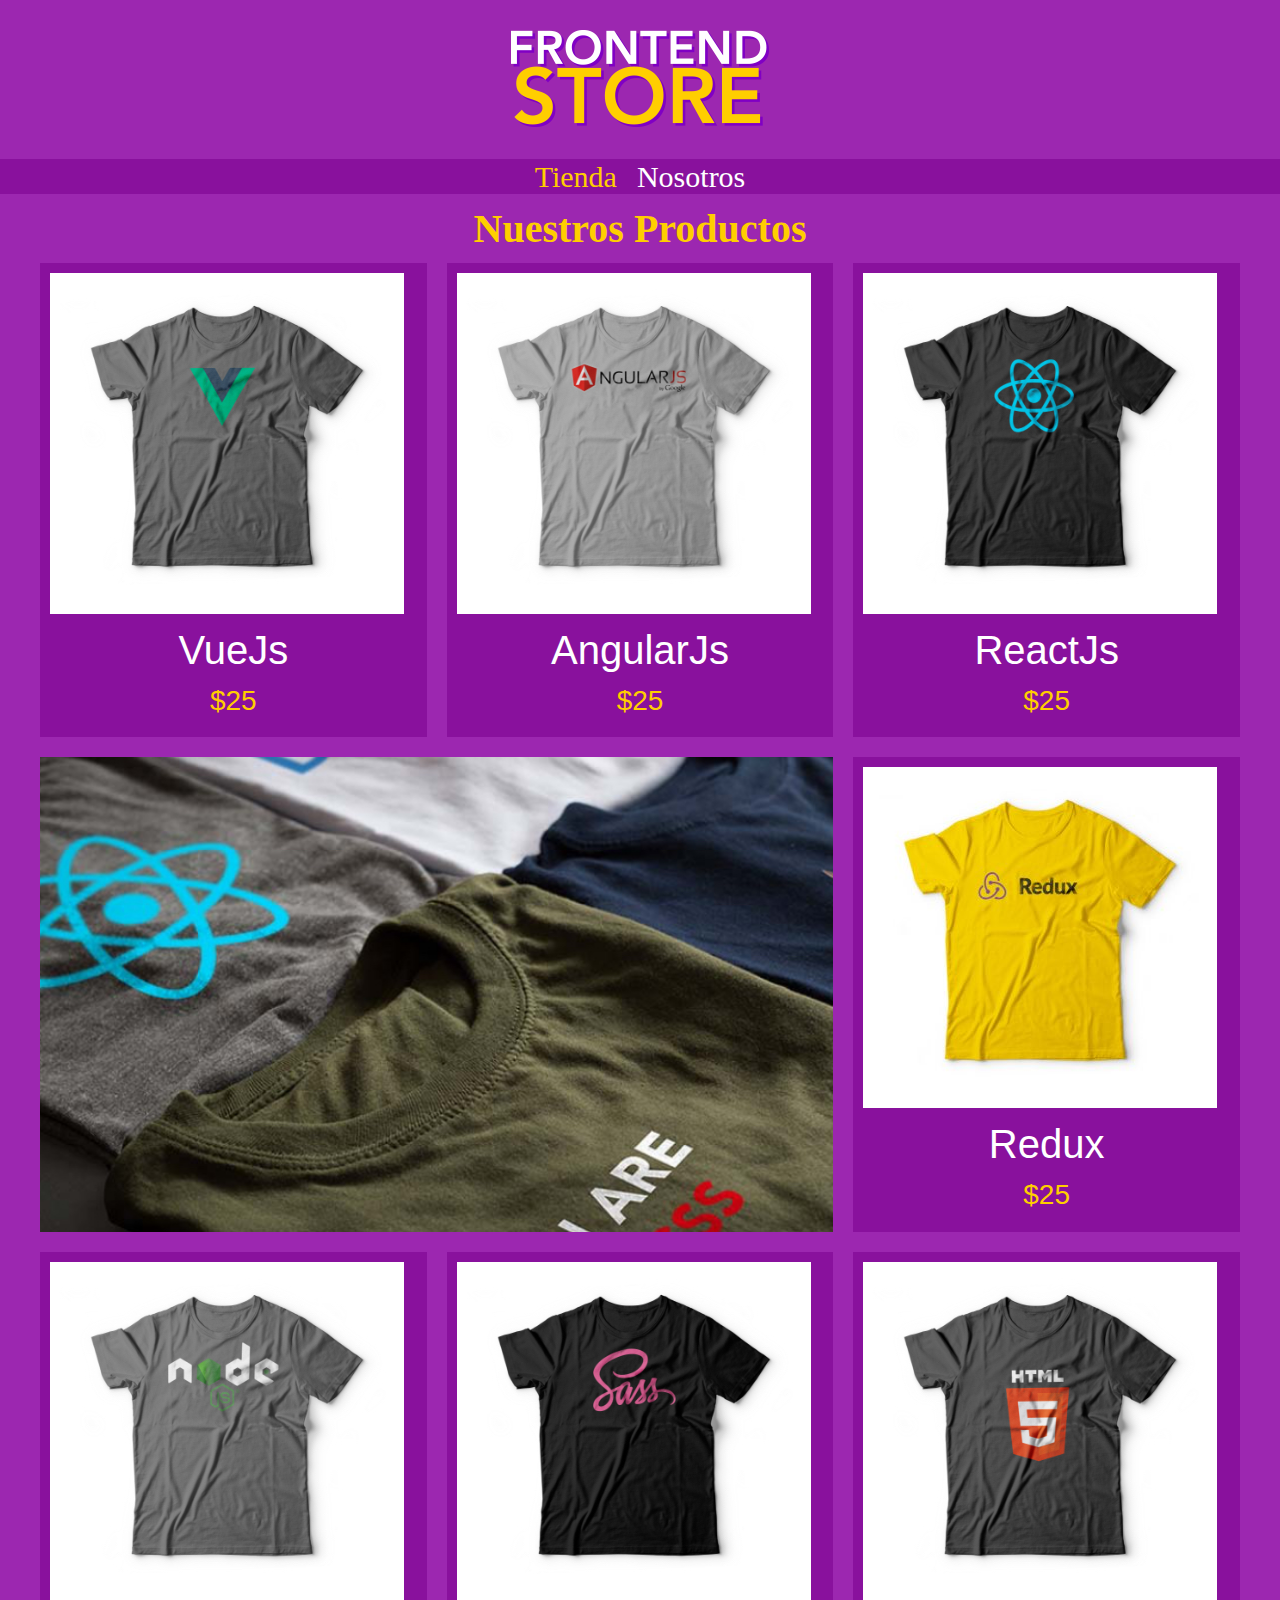
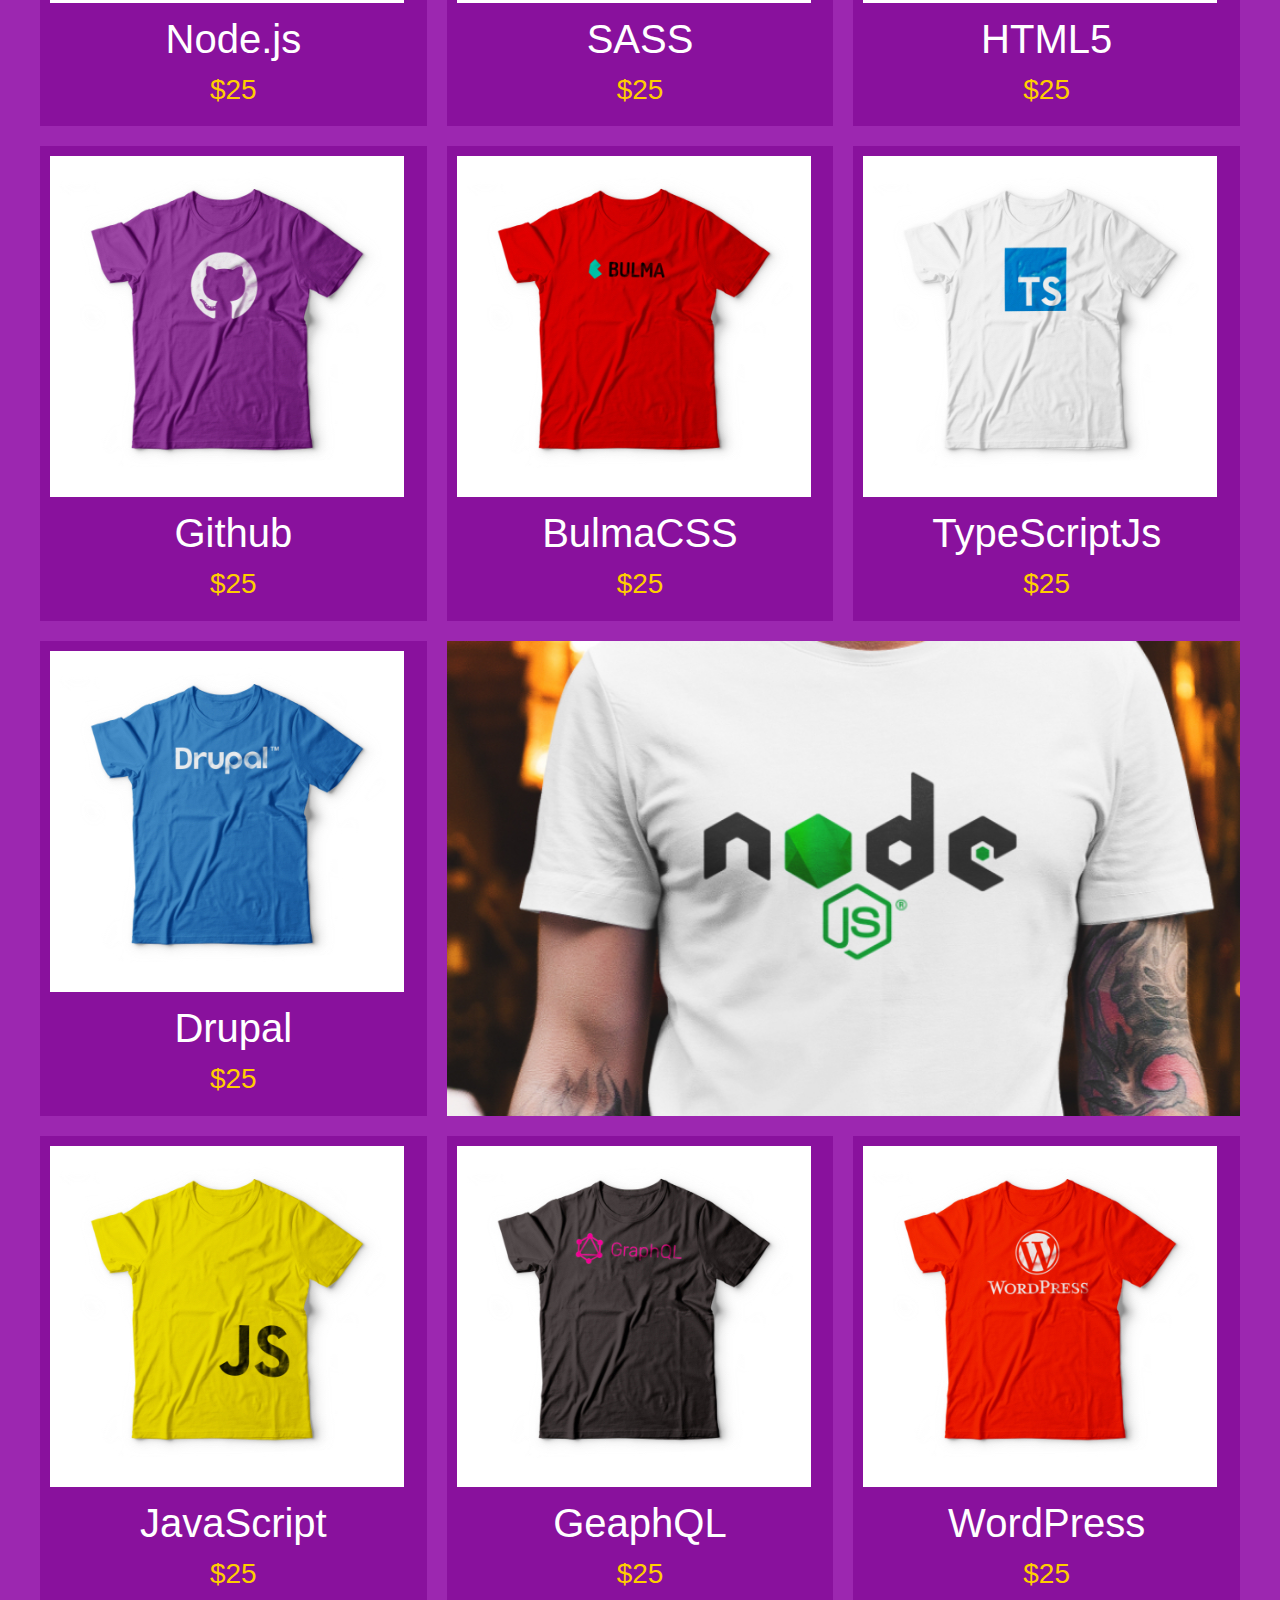
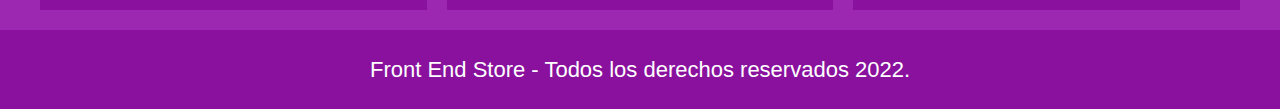
<file: FrontEndStore_inicio/index.html>
<!DOCTYPE html>
<html lang="en">

<head>
    <meta charset="UTF-8">
    <meta http-equiv="X-UA-Compatible" content="IE=edge">
    <meta name="viewport" content="width=device-width, initial-scale=1.0">
    <title>Frontend Store</title>
    <link rel="stylesheet" href="css\normalize.css">
    <link rel="preconnect" href="https://fonts.googleapis.com">
    <link rel="preconnect" href="https://fonts.gstatic.com" crossorigin>
    <link href="https://fonts.googleapis.com/css2?family=Staatliches&display=swap" rel="stylesheet">
    <link rel="stylesheet" href="css\style.css">


</head>

<body>
    <header class="header">
        <a href="index.html">
            <img class="header__logo" src="img/logo.png" alt="Logotype">
        </a>
    </header>

    <nav class="navegation">
        <a class="navegation__link navegation__link--active" href="producto.html">Tienda</a>
        <a class="navegation__link " href="nosotros.html">Nosotros</a>
    </nav>

    <main class="contend">
        <h1>Nuestros Productos</h1>

        <div class="grid">
            <div class="product">
                <a href="producto.html">
                    <img class="prduct__img" src="img/1.jpg" alt="imagen camisa">
                    <div class="product__information">
                        <p class="product__name">VueJs</p>
                        <p class="product__price">$25</p>

                    </div>
                </a>
            </div>
            <!--Fin de product-->
            <div class="product">
                <a href="producto.html">
                    <img class="prduct__img" src="img/2.jpg" alt="imagen camisa">

                    <div class="product__information">
                        <p class="product__name">AngularJs</p>
                        <p class="product__price">$25</p>

                    </div>
                </a>
            </div>
            <!--Fin de product-->
            <div class="product">
                <a href="producto.html">
                    <img class="prduct__img" src="img/3.jpg" alt="imagen camisa">

                    <div class="product__information">
                        <p class="product__name">ReactJs</p>
                        <p class="product__price">$25</p>

                    </div>
                </a>
            </div>
            <!--Fin de product-->
            <div class="product">
                <a href="producto.html">
                    <img class="prduct__img" src="img/4.jpg" alt="imagen camisa">

                    <div class="product__information">
                        <p class="product__name">Redux</p>
                        <p class="product__price">$25</p>

                    </div>
                </a>
            </div>
            <!--Fin de product-->
            <div class="product">
                <a href="producto.html">
                    <img class="prduct__img" src="img/5.jpg" alt="imagen camisa">

                    <div class="product__information">
                        <p class="product__name">Node.js</p>
                        <p class="product__price">$25</p>

                    </div>
                </a>
            </div>
            <!--Fin de product-->
            <div class="product">
                <a href="producto.html">
                    <img class="prduct__img" src="img/6.jpg" alt="imagen camisa">

                    <div class="product__information">
                        <p class="product__name">SASS</p>
                        <p class="product__price">$25</p>

                    </div>
                </a>
            </div>
            <!--Fin de product-->
            <div class="product">
                <a href="producto.html">
                    <img class="prduct__img" src="img/7.jpg" alt="imagen camisa">

                    <div class="product__information">
                        <p class="product__name">HTML5</p>
                        <p class="product__price">$25</p>

                    </div>
                </a>
            </div>
            <!--Fin de product-->
            <div class="product">
                <a href="producto.html">
                    <img class="prduct__img" src="img/8.jpg" alt="imagen camisa">

                    <div class="product__information">
                        <p class="product__name">Github</p>
                        <p class="product__price">$25</p>

                    </div>
                </a>
            </div>
            <!--Fin de product-->
            <div class="product">
                <a href="producto.html">
                    <img class="prduct__img" src="img/9.jpg" alt="imagen camisa">

                    <div class="product__information">
                        <p class="product__name">BulmaCSS</p>
                        <p class="product__price">$25</p>

                    </div>
                </a>
            </div>
            <!--Fin de product-->
            <div class="product">
                <a href="producto.html">
                    <img class="prduct__img" src="img/10.jpg" alt="imagen camisa">

                    <div class="product__information">
                        <p class="product__name">TypeScriptJs</p>
                        <p class="product__price">$25</p>

                    </div>
                </a>
            </div>
            <!--Fin de product-->
            <div class="product">
                <a href="producto.html">
                    <img class="prduct__img" src="img/11.jpg" alt="imagen camisa">

                    <div class="product__information">
                        <p class="product__name">Drupal</p>
                        <p class="product__price">$25</p>

                    </div>
                </a>
            </div>
            <!--Fin de product-->
            <div class="product">
                <a href="producto.html">
                    <img class="prduct__img" src="img/12.jpg" alt="imagen camisa">

                    <div class="product__information">
                        <p class="product__name">JavaScript</p>
                        <p class="product__price">$25</p>

                    </div>
                </a>
            </div>
            <!--Fin de product-->
            <div class="product">
                <a href="producto.html">
                    <img class="prduct__img" src="img/13.jpg" alt="imagen camisa">

                    <div class="product__information">
                        <p class="product__name">GeaphQL</p>
                        <p class="product__price">$25</p>

                    </div>
                </a>
            </div>
            <!--Fin de product-->
            <div class="product">
                <a href="producto.html">
                    <img class="prduct__img" src="img/14.jpg" alt="imagen camisa">

                    <div class="product__information">
                        <p class="product__name">WordPress</p>
                        <p class="product__price">$25</p>

                    </div>
                </a>
            </div>
            <!--Fin de product-->
            <div class="grafic grafic--t-shirt"></div>
            <div class="grafic grafic--node"></div>
        </div>
        <!--Fin del grid-->
    </main>

    <footer class="footer">
        <p class="footer__text">Front End Store - Todos los derechos reservados 2022.</p>
    </footer>
</body>

</html>
</file>
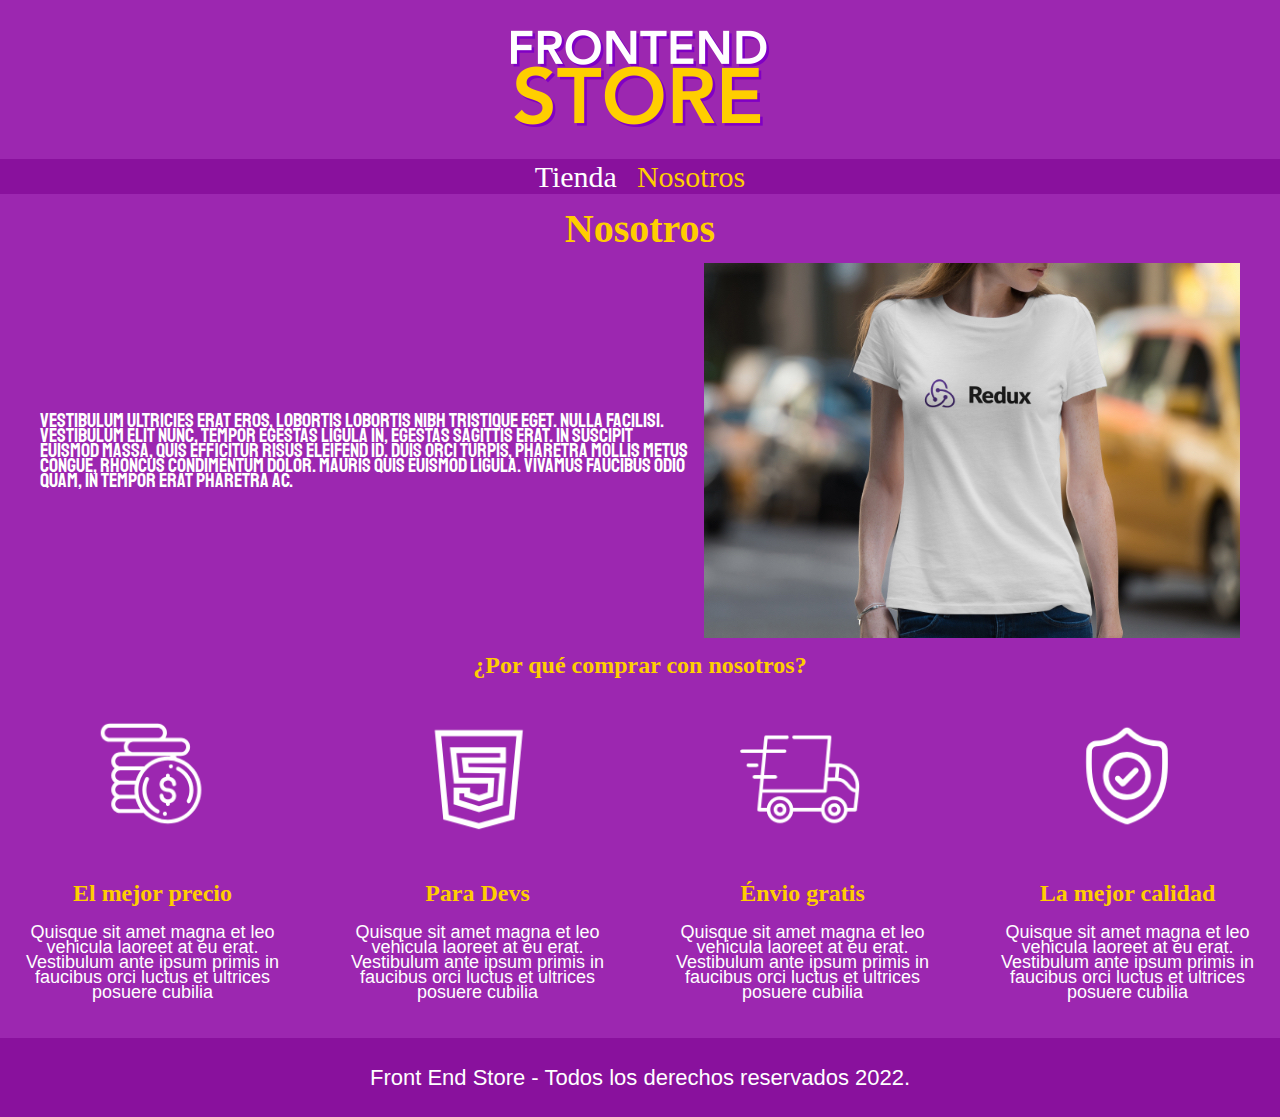
<file: FrontEndStore_inicio/nosotros.html>
<!DOCTYPE html>
<html lang="en">

<head>
    <meta charset="UTF-8">
    <meta http-equiv="X-UA-Compatible" content="IE=edge">
    <meta name="viewport" content="width=device-width, initial-scale=1.0">
    <title>Frontend Store</title>
    <link rel="stylesheet" href="css\normalize.css">
    <link rel="preconnect" href="https://fonts.googleapis.com">
    <link rel="preconnect" href="https://fonts.gstatic.com" crossorigin>
    <link href="https://fonts.googleapis.com/css2?family=Staatliches&display=swap" rel="stylesheet">
    <link rel="stylesheet" href="css\style.css">


</head>

<body>
    <header class="header">
        <a href="index.html">
            <img class="header__logo" src="img/logo.png" alt="Logotype">
        </a>
    </header>

    <nav class="navegation">
        <a class="navegation__link " href="index.html">Tienda</a>
        <a class="navegation__link navegation__link--active" href="nosotros.html">Nosotros</a>
    </nav>

    <main class="contend">
        <h1>Nosotros</h1>

        <div class="our">
            <div class="our__text">
                <p class="our__p"> Vestibulum ultricies erat eros, lobortis lobortis nibh tristique eget.
                    Nulla
                    facilisi. Vestibulum elit
                    nunc, tempor egestas ligula in, egestas sagittis erat. In suscipit euismod massa, quis efficitur
                    risus
                    eleifend id. Duis orci turpis, pharetra mollis metus congue, rhoncus condimentum dolor. Mauris quis
                    euismod ligula. Vivamus faucibus odio quam, in tempor erat pharetra ac.
                </p>
            </div>
            <img class="our__img" src="img/nosotros.jpg" alt="nosotros">
        </div>

    </main>

    <section class="container buy">
        <h2 class="buy_tittle"> ¿Por qué comprar con nosotros?</h2>
        <div class="blocks">
            <div class="block">
                <img class="block_img" src="img/icono_1.png" alt="porque comprar">
                <h3 class="block__tittle"> El mejor precio</h3>
                <p>Quisque sit amet magna et leo vehicula laoreet at eu erat. Vestibulum ante ipsum primis in faucibus
                    orci luctus et ultrices posuere cubilia</p>
            </div>
            <!--bloque-->
            <div class="block">
                <img class="block_img" src="img/icono_2.png" alt="porque comprar">
                <h3 class="block__tittle">Para Devs</h3>
                <p>Quisque sit amet magna et leo vehicula laoreet at eu erat. Vestibulum ante ipsum primis in faucibus
                    orci luctus et ultrices posuere cubilia</p>
            </div>
            <!--bloque-->
            <div class="block">
                <img class="block_img" src="img/icono_3.png" alt="porque comprar">
                <h3 class="block__tittle"> Énvio gratis</h3>
                <p>Quisque sit amet magna et leo vehicula laoreet at eu erat. Vestibulum ante ipsum primis in faucibus
                    orci luctus et ultrices posuere cubilia</p>
            </div>
            <!--bloque-->
            <div class="block">
                <img class="block_img" src="img/icono_4.png" alt="porque comprar">
                <h3 class="block__tittle"> La mejor calidad</h3>
                <p>Quisque sit amet magna et leo vehicula laoreet at eu erat. Vestibulum ante ipsum primis in faucibus
                    orci luctus et ultrices posuere cubilia</p>
            </div>
            <!--bloque-->
        </div>
        <!--bloques-->
    </section>


    <footer class="footer">
        <p class="footer__text">Front End Store - Todos los derechos reservados 2022.</p>
    </footer>
</body>

</html>
</file>
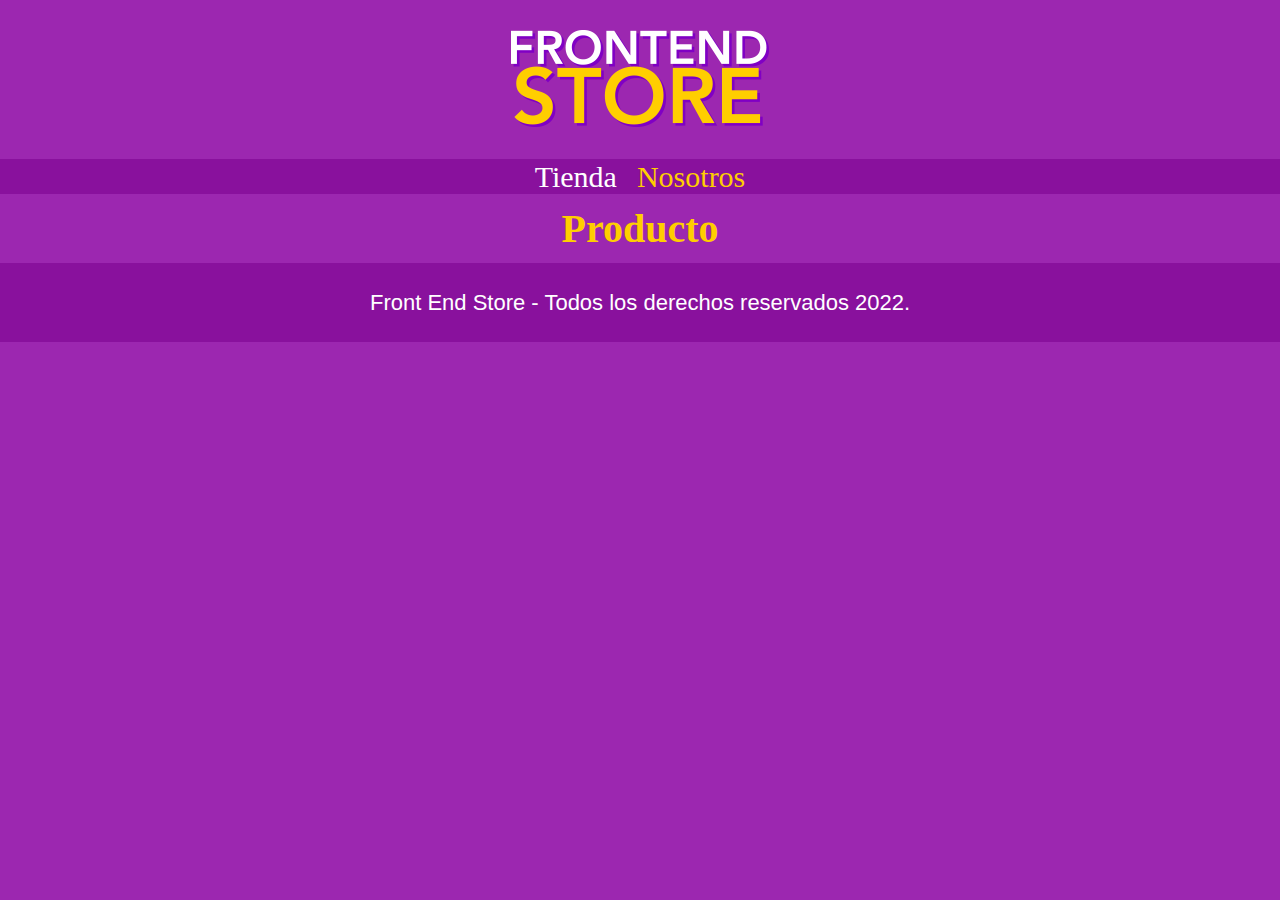
<file: FrontEndStore_inicio/producto.html>
<!DOCTYPE html>
<html lang="en">

<head>
    <meta charset="UTF-8">
    <meta http-equiv="X-UA-Compatible" content="IE=edge">
    <meta name="viewport" content="width=device-width, initial-scale=1.0">
    <title>Frontend Store</title>
    <link rel="stylesheet" href="css\normalize.css">
    <link rel="preconnect" href="https://fonts.googleapis.com">
    <link rel="preconnect" href="https://fonts.gstatic.com" crossorigin>
    <link href="https://fonts.googleapis.com/css2?family=Staatliches&display=swap" rel="stylesheet">
    <link rel="stylesheet" href="css\style.css">


</head>

<body>
    <header class="header">
        <a href="index.html">
            <img class="header__logo" src="img/logo.png" alt="Logotype">
        </a>
    </header>

    <nav class="navegation">
        <a class="navegation__link " href="index.html">Tienda</a>
        <a class="navegation__link navegation__link--active" href="nosotros.html">Nosotros</a>
    </nav>

    <main class="contend">
        <h1>Producto</h1>
    </main>

    <footer class="footer">
        <p class="footer__text">Front End Store - Todos los derechos reservados 2022.</p>
    </footer>
</body>

</html>
</file>
